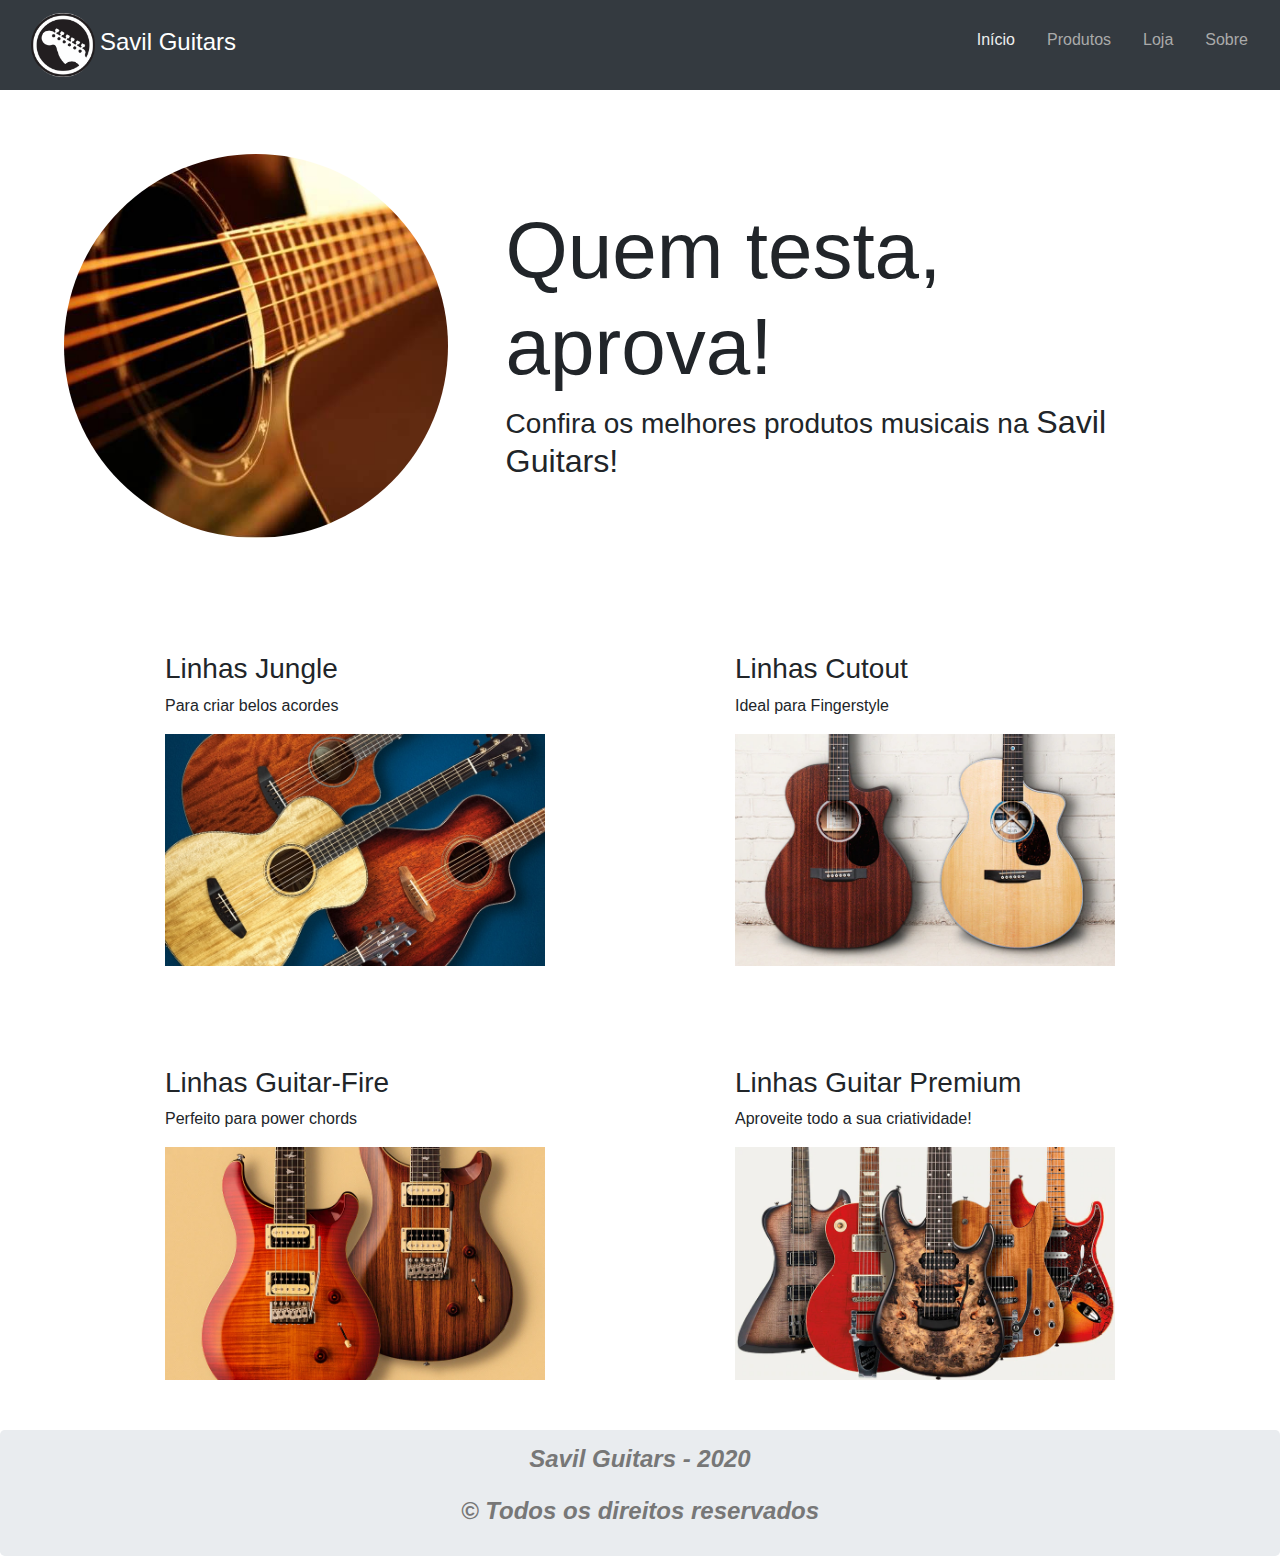
<file: index.html>
<!DOCTYPE html>
<html>
<head>
	<link rel="shortcut icon" href="./favicon.ico" type="image/x-icon">
<link rel="icon" href="./favicon.ico" type="image/x-icon">
	<meta charset="utf-8">
  <meta name="viewport" content="width=device-width, initial-scale=1">
  <link rel="stylesheet" href="https://maxcdn.bootstrapcdn.com/bootstrap/4.5.0/css/bootstrap.min.css">
  <script src="https://ajax.googleapis.com/ajax/libs/jquery/3.5.1/jquery.min.js"></script>
  <script src="https://cdnjs.cloudflare.com/ajax/libs/popper.js/1.16.0/umd/popper.min.js"></script>
  <script src="https://maxcdn.bootstrapcdn.com/bootstrap/4.5.0/js/bootstrap.min.js"></script>
  <link rel="stylesheet" type="text/css" href="css/index.css">
	<title>Atividade 7</title>
</head>
<body>

<nav class="navbar navbar-default bg-dark">
    <div class="logo container-fluid">
        <div class="navbar-header">
            <a class="navbar-brand" href="#"><img alt='brand' src='./img/logo.png' style="width: 64px;height: 64px;"></a>
            <div class="nome-brand">
                <h4>
                    Savil Guitars
                </h4>
            </div>
            <ul class="nav navlinks row">
                <li class="nav-item"><a style="color: #eee;" class="nav-link" href="#">Início</a></li>
                <li class="nav-item"><a class="nav-link" href="#produtos">Produtos</a></li>
                <li class="nav-item"><a class="nav-link" href="#loja">Loja</a></li>
                <li class="nav-item"><a class="nav-link" href="#sobre">Sobre</a></li>
            </ul>
        </div>

    </div>

</nav>

<header class="jumbo-1">
    <div class="jumbo-1-contents">
        <a><img src="./img/violao.jpg"></a>
        <div class="jumbo-texto-principal">
            <h2>
                Quem testa, aprova!
            </h2>
            <h3>
                Confira os melhores produtos musicais na <span>Savil Guitars!</span>
            </h3>
        </div>
    </div>
</header>

<div class="container">
    <div class="row">
        <div class="col-sm-4">
        <h3>Linhas Jungle</h3>
        <p>Para criar belos acordes</p>
            <a href="#jungle"><img src="./img/violao-1.jpg"></a>
    </div>
        <div class="col-sm-4">
        <h3>Linhas Cutout</h3>
        <p>Ideal para Fingerstyle</p>
            <a href="#cutout"><img src="./img/violao-2.webp"></a>
      </div>
    </div>

    <div class="row">
        <div class="col-sm-4">
        <h3>Linhas Guitar-Fire</h3>
        <p>Perfeito para power chords</p>
            <a href="#guitar-fire"><img src="./img/violao-3.webp"></a>
    </div>
        <div class="col-sm-4">
        <h3>Linhas Guitar Premium</h3>
        <p>Aproveite todo a sua criatividade!</p>
            <a href="#guitar-premium"><img src="./img/violao-4.webp"></a>
    </div>
  </div>
</div>

<footer class="jumbotron text-center">
    <p>Savil Guitars - 2020</p>
    <p>© Todos os direitos reservados</p>
</footer>

</body>
</html>
</file>
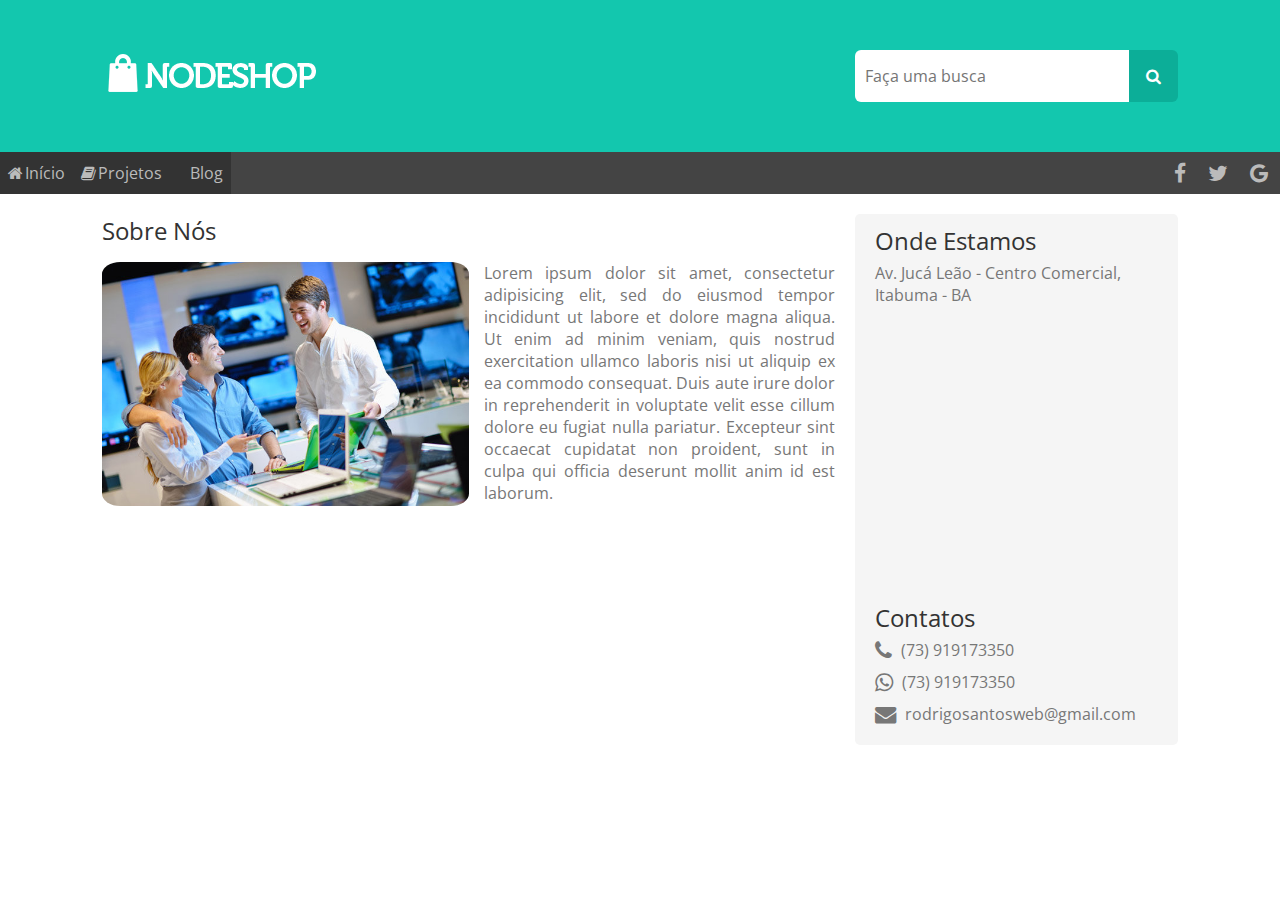
<file: nodeshop/index.html>
<!DOCTYPE html>
<html lang="pt-br"><head>
	<meta charset="utf-8">
	<link href="https://fonts.googleapis.com/css2?family=Open+Sans&amp;display=swap" rel="stylesheet">
	<link rel="stylesheet" type="text/css" href="./css/style.css">
	<link href="https://stackpath.bootstrapcdn.com/font-awesome/4.7.0/css/font-awesome.min.css" rel="stylesheet" integrity="sha384-wvfXpqpZZVQGK6TAh5PVlGOfQNHSoD2xbE+QkPxCAFlNEevoEH3Sl0sibVcOQVnN" crossorigin="anonymous">
	<title>NodeShop</title>
</head>
<body>
	<header class="cabecalho">
		<h1 class="logo"><a href="./index.html" title="NodeShop">NodeShop</a></h1>

		<form method="post">
			<input type="text" name="search" placeholder="Faça uma busca">
			<button><i class="fa fa-search"></i></button>
		</form>
	</header>
	
	<nav class="menu">
		<ul>
			<li class="fx-whiter"><a class="fx-whiter" href="#home"><i class="fa fa-home"></i>Início</a></li>
			<li class="fx-whiter"><a href="#projetos" class="fx-whiter"><i class="fa fa-book"></i>Projetos</a></li>
			<li><a href="#blog" class="fx-whiter"><i class="fas fa-align-left"></i>Blog</a></li>
		</ul>
		<div class="social-icons">
		<a href="#" class="btn-facebook"><i class="fa fa-facebook fa-lg"></i></a>
		<a href="#" class="btn-twitter"><i class="fa fa-twitter fa-lg"></i></a>
		<a href="#" class="btn-google"><i class="fa fa-google fa-lg"></i></a>
	</div>
	</nav>

	<main class="principal">
		<article class="sobre">
			<h2>Sobre Nós</h2>
			<img src="./img/loja.jpg">
			<p>
				Lorem ipsum dolor sit amet, consectetur adipisicing elit, sed do eiusmod
				tempor incididunt ut labore et dolore magna aliqua. Ut enim ad minim veniam,
				quis nostrud exercitation ullamco laboris nisi ut aliquip ex ea commodo
				consequat. Duis aute irure dolor in reprehenderit in voluptate velit esse
				cillum dolore eu fugiat nulla pariatur. Excepteur sint occaecat cupidatat non
				proident, sunt in culpa qui officia deserunt mollit anim id est laborum.
			</p>
		</article>
		<aside class="onde-estamos">
			<h2>Onde Estamos</h2>
			<p> Av. Jucá Leão - Centro Comercial, Itabuma - BA</p>
			<iframe src="https://www.google.com/maps/embed?pb=!1m18!1m12!1m3!1d3857.527281028673!2d-39.286704885157356!3d-14.795636189678495!2m3!1f0!2f0!3f0!3m2!1i1024!2i768!4f13.1!3m3!1m2!1s0x739aaf0cc0db597%3A0x9dfa10026b580036!2sAv.%20Juca%20Le%C3%A3o%2C%20Itabuna%20-%20BA!5e0!3m2!1spt-BR!2sbr!4v1590889042081!5m2!1spt-BR!2sbr"></iframe>
			<h2>Contatos</h2>
			<ul>
				<li><i class="fa fa-phone fa-lg"></i> (73) 919173350</li>
				<li><i class="fa fa-whatsapp fa-lg"></i> (73) 919173350 </li>
				<li><i class="fa fa-envelope fa-lg"></i> rodrigosantosweb@gmail.com</li>
			</ul>
		</aside>
	</main>


</body></html>
</file>
<file: css/index.css>
/*corpos principais*/

/*cabeçalho*/

.navbar {
  width: 100%;
  color: #ccc
}

.navbar-header {
  width: 100%
}
/*--Logo*/

.logo a {
  float: left;
}

.logo img {
  
}

/* --Links de navegação-- */
.nome-brand {
  
  float: left;
  width: 140px;
  height: 67px;
  margin: 0px 0px 0px -11px;
  padding: 20px 0px;
  color: white;
}

/* --Links de navegação-- */
.navlinks {
  
  float: right;
  height: 64px;
}

.navlinks li {
  
  margin: auto;
}

.navlinks a {
  color: #aaa
}

.navlinks a:hover {
  color: #ddd
}

/* --Primeiro jumbotron-- */
.jumbo-1 {
  
  margin: 5%;
}

.jumbo-1-contents {
  
  display: flex;
}
.jumbo-1 a {
  
  float: left;
}

.jumbo-1 img {
  
  border-radius: 50% !important;
  width: 30vw;
}

.jumbo-1 .jumbo-texto-principal {
  
  float: right;
  margin: auto;
  padding: 0 5%;
}

.jumbo-texto-principal h2{
  
  font-size: 5em;
}

.jumbo-texto-principal h3 {
  
}

.jumbo-texto-principal h3 span {
  font-size: 1.15em;
}

.col-sm-4 {
  margin: auto;
  padding: 50px 0px;
}
.col-sm-4 img{
  width: 100%;
}

/*Rodapé*/
footer {
  color: #777;
  margin: 0 0 ;
}

footer p {
  font-style: oblique;
  font-weight: bold;
  font-size: x-large;
}

.jumbotron {
  margin: auto;
  display: grid;
  padding: 11px 0;
}
</file>
<file: nodeshop/css/style.css>
/* Reset */
* {
	margin: 0;
	padding: 0;
	font-size: 100%;
	font-family: 'Open Sans', sans-serif;
	font-weight: normal;
	box-sizing: border-box;
	border: none;
	outline: none;
}

img {
	max-width: 100%;
}

ul {
	list-style: none;
	float: left;
}

a {
	text-decoration: none;
}

h2 {
	font-size: 1.5em; color: #333;
}

p {
	font-size: 1em; color: #777
}

/* Cabeçalho */
.cabecalho {
	width: 100%;
	float: left;
	padding: 50px 8%;
	background-color: #13c7ae;
}

.logo a {
	width: 221px;
	height: 48px;
	float: left;
	background: url(../img/logo.png) no-repeat; font-size: 0;
}

.cabecalho form {
	width: 30%;
	float: right;
}

.cabecalho input[type="text"] {
	width: 85%;
	float: left; padding: 15px 10px;
	border-radius: 6px 0 0 6px;
}

.cabecalho button {
	width: 15%;
	float: right;
	padding: 15px 10px;
	background-color: #0cae98;
	color: #fff;
	cursor: pointer;
	border-radius: 0 6px 6px 0;
}

/* lionks de navegação */
nav li{
	float: left;
	margin: 0;
	padding: 10px 8px 10px 8px;
	background-color: #333;
	color: #ccc;
}

nav a{
	color: #bbb;
}

nav i{
	padding-right: 2px
}

.fx-whiter:hover {
	color: white;
}

.menu {
	width: 100%;
	float: left;
	background-color: #444;
	padding: 0% 0% 0% 0%;
}

.social-icons {
	float: right;
}

.social-icons a {
	float: left;
	margin: 10px 10px 10px 10px;
}


.btn-facebook:hover {
	color: #3B5998;
}

.btn-twitter:hover {
	color: #54A4D6;
}
.btn-google:hover {
	color: #D73D32;
}


/* principal */
.principal {
	width: 100%;
	float: left;
	

	padding: 20px 8%;
}

.sobre {
	
	width: 70%;
	float: left;
	padding: 0 20px 20px 0;
}

.sobre h2 {
	margin-bottom: 15px
}

.sobre img {
	width: 50%;
	float: left;
	border-radius: 5%;
	margin: 0 15px 15px 0;
}

.sobre p {
	text-align: justify;
}

/* Sidebar */

.onde-estamos {
	width: 30%;
	float: right;
	padding: 10px 20px;
	background-color: #f5f5f5;
	border-radius: 5px;
}

.onde-estamos h2 {
	margin-bottom: 5px;
}

.onde-estamos iframe {
	width: 100%;
	height: 250px;
	margin: 20px 0;
}

.onde-estamos li{
	color: #777;
	margin-bottom: 10px;
}

.onde-estamos i {
	margin-right: 5px
}
</file>
